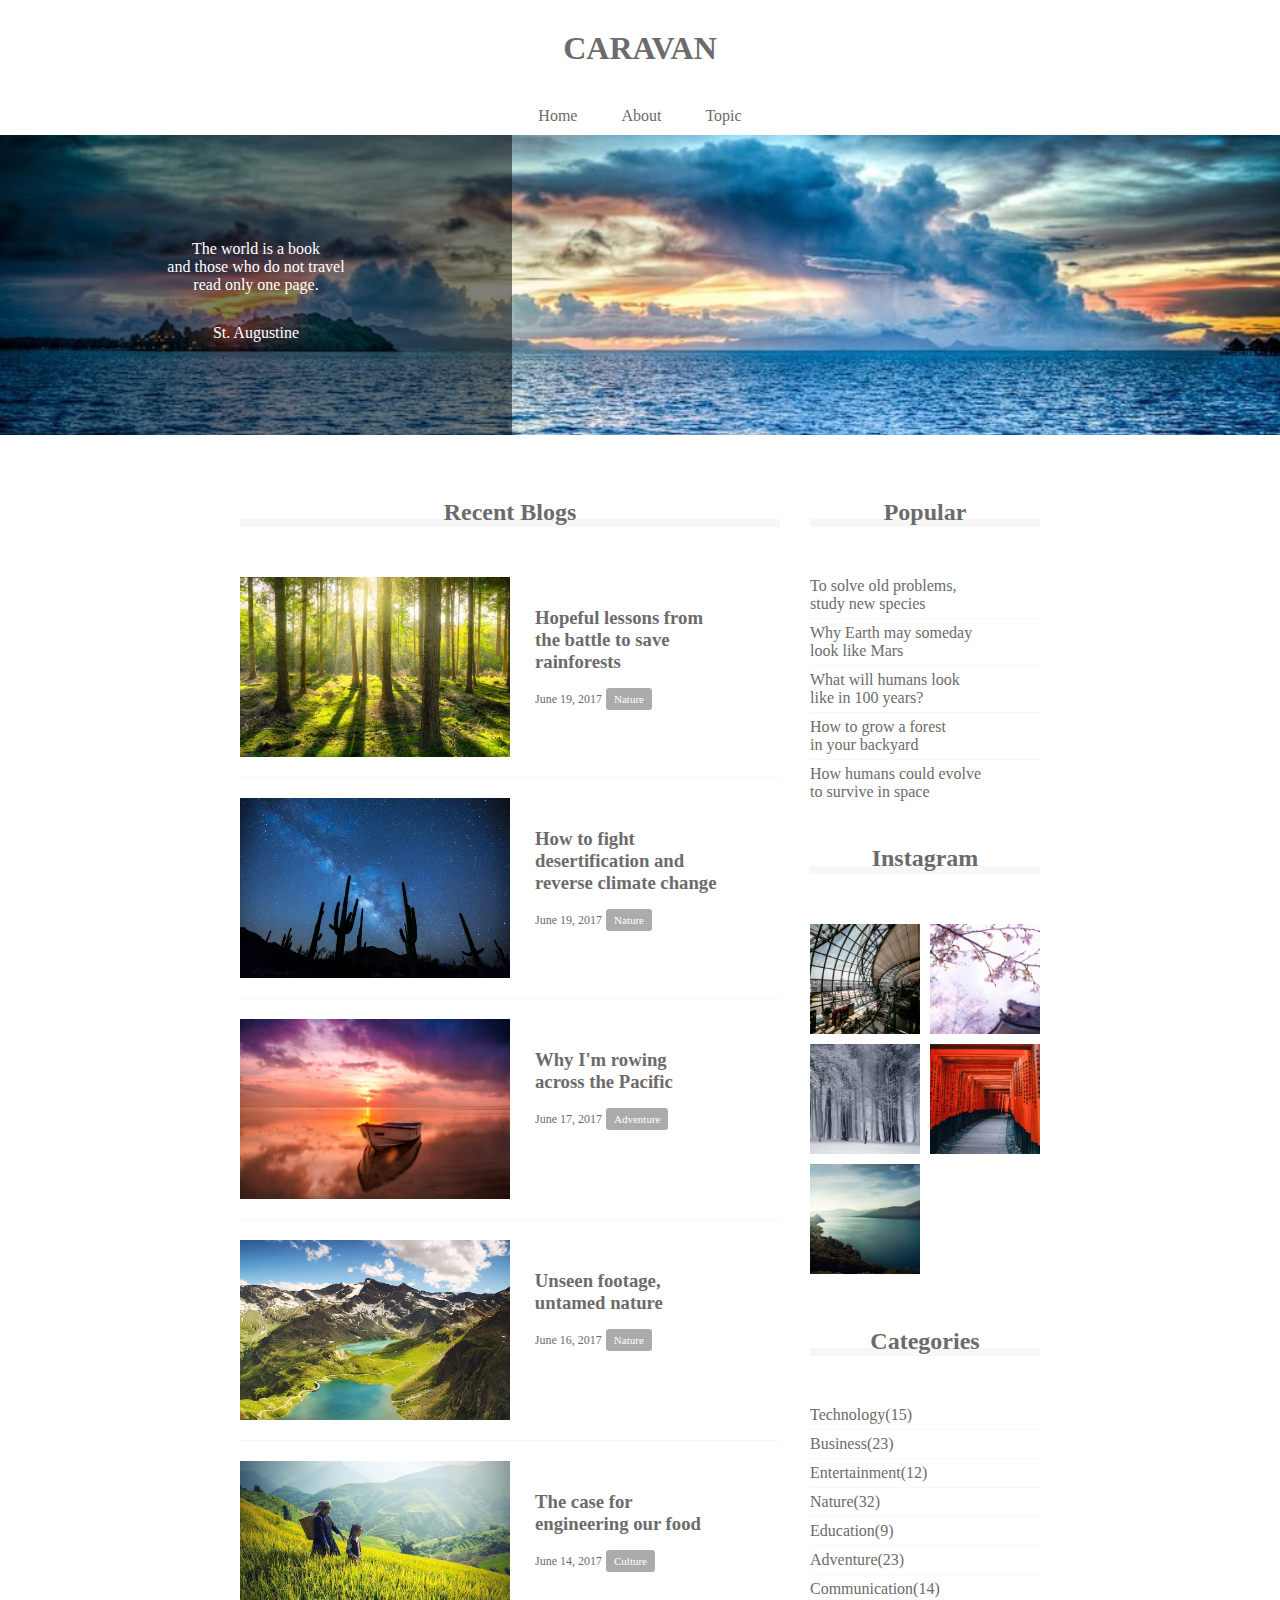
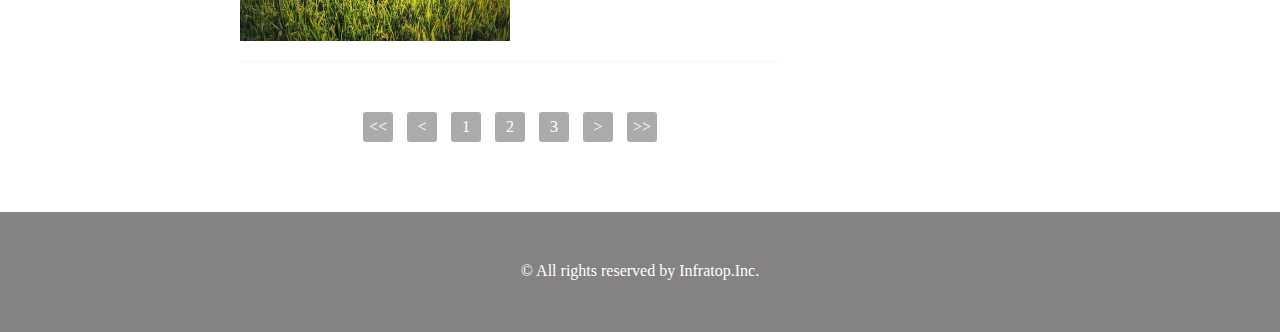
<file: index.html>
<!DOCTYPE html>
<html>
<head>
  <meta charset="UTF-8">
  <!-- CSSファイルの読み込み -->
  <link rel="stylesheet" href="style.css">
  <title>CARAVAN</title>
</head>
<body>

	<!-- header -->
	<header>
		<h1 class="headline">
		<a href="index.html">CARAVAN</a>
		</h1>
	</header>
	<nav>
		<ul class="nav-list">
			<li class="nav-list-item">
				<a href="index.html">Home</a>
			</li>
			<li class="nav-list-item">About</li>
			<li class="nav-list-item">Topic</li>
		</ul>
	</nav>
	<!-- main-visual用のdiv -->
	<div class="main-visual">
	<div class="main-visual-content">
	<!-- pタグ(と文字)を追加 -->
	<p class="main-visual-text">
		The world is a book<br>
        and those who do not travel<br>
        read only one page.
	</p>
	<p class="main-visual-name">
		St. Augustine
	</p>
	</div>
</div>
	<!-- main -->
	<main class="clearfix">
		<section class="blog">
			<h2 class="blog-headline">Recent Blogs</h2>
			<div class="blog-box">
			<div class="blog-item clearfix">
				<img class="blog-image" src="img/forest.jpg">
				<section class="blog-text">
					<h3 class="blog-text-headline">
						<a href="single.html">
						 Hopeful lessons from<br>
              				the battle to save<br>
              				rainforests
						</a>
					</h3>
					<p class="blog-date">June 19, 2017</p>
					<span class="category">Nature</span>
				</section>
			</div><!-- blog-item clearfix-->
			<div class="blog-item clearfix">
				<img class="blog-image" src="img/desert.jpg">
				<section class="blog-text">
					<h3 class="blog-text-headline">
						<a href="single.html">
								 How to fight<br>
                desertification and<br>
                reverse climate change
						</a>
					</h3>
					<p class="blog-date">June 19, 2017</p>
					<span class="category">Nature</span>
				</section>
			</div><!-- blog-item clearfix-->
			<div class="blog-item clearfix">
				<img class="blog-image" src="img/sunset.jpg">
				<section class="blog-text">
					<h3 class="blog-text-headline">
						<a href="single.html">
				Why I'm rowing<br>
                across the Pacific
						</a>
					</h3>
					<p class="blog-date">June 17, 2017</p>
					<span class="category">Adventure</span>
				</section>
			</div><!-- blog-item clearfix-->
			<div class="blog-item clearfix">
				<img class="blog-image" src="img/italy.jpg">
				<section class="blog-text">
					<h3 class="blog-text-headline">
						<a href="single.html">
					 Unseen footage,<br>
                untamed nature
						</a>
					</h3>
					<p class="blog-date">June 16, 2017</p>
					<span class="category">Nature</span>
				</section>
			</div><!-- blog-item clearfix-->
					<div class="blog-item clearfix">
				<img class="blog-image" src="img/asia.jpg">
				<section class="blog-text">
					<h3 class="blog-text-headline">
						<a href="single.html">
	  The case for<br>
                engineering our food
						</a>
					</h3>
					<p class="blog-date">June 14, 2017</p>
					<span class="category">Culture</span>
				</section>
			</div><!-- blog-item clearfix-->
		</div><!--blog-box-->

		<div class="pagination">
			<p><<</p>
			<p><</p>
			<p>1</p>
			<p>2</p>
			<p>3</p>
			<p>></p>
			<p>>></p>
		</div>

		</section>
		<div class="sidebar">
		<section class="popular">
			<h2 class="sidebar-headline">Popular</h2>
			<div class="sidebar-contents">
				<p class="popular-text">To solve old problems,<br>study new species</p>
				<p class="popular-text">Why Earth may someday<br>look like Mars</p>
				<p class="popular-text">What will humans look<br>like in 100 years?</p>
				<p class="popular-text">How to grow a forest<br>in your backyard</p>
				<p class="popular-text">How humans could evolve<br>to survive in space</p>
			</div>
		</section>
		<section class="instagram">
			<h2 class="instagram-headline">Instagram</h2>
			<div class="sidebar-contents clearfix">
				<div class="instagram-box"></div>
				<div class="instagram-box"></div>
				<div class="instagram-box"></div>
				<div class="instagram-box"></div>
				<div class="instagram-box"></div>
			</div>
		</section>
		<section class="categories">
			<h2 class="categories-headline">Categories</h2>
			<div class="sidebar-contents">
				<p class="categories-text">Technology(15)</p>
				<p class="categories-text">Business(23)</p>
				<p class="categories-text">Entertainment(12)</p>
				<p class="categories-text">Nature(32)</p>
				<p class="categories-text">Education(9)</p>
				<p class="categories-text">Adventure(23)</p>
				<p class="categories-text">Communication(14)</p>
			</div>
		</section>
		</div>
	</main>

	<!-- footer -->
	<footer>
		<p class="footer-text">© All rights reserved by Infratop.Inc.</p>
	</footer>

</body>
</html>
</file>
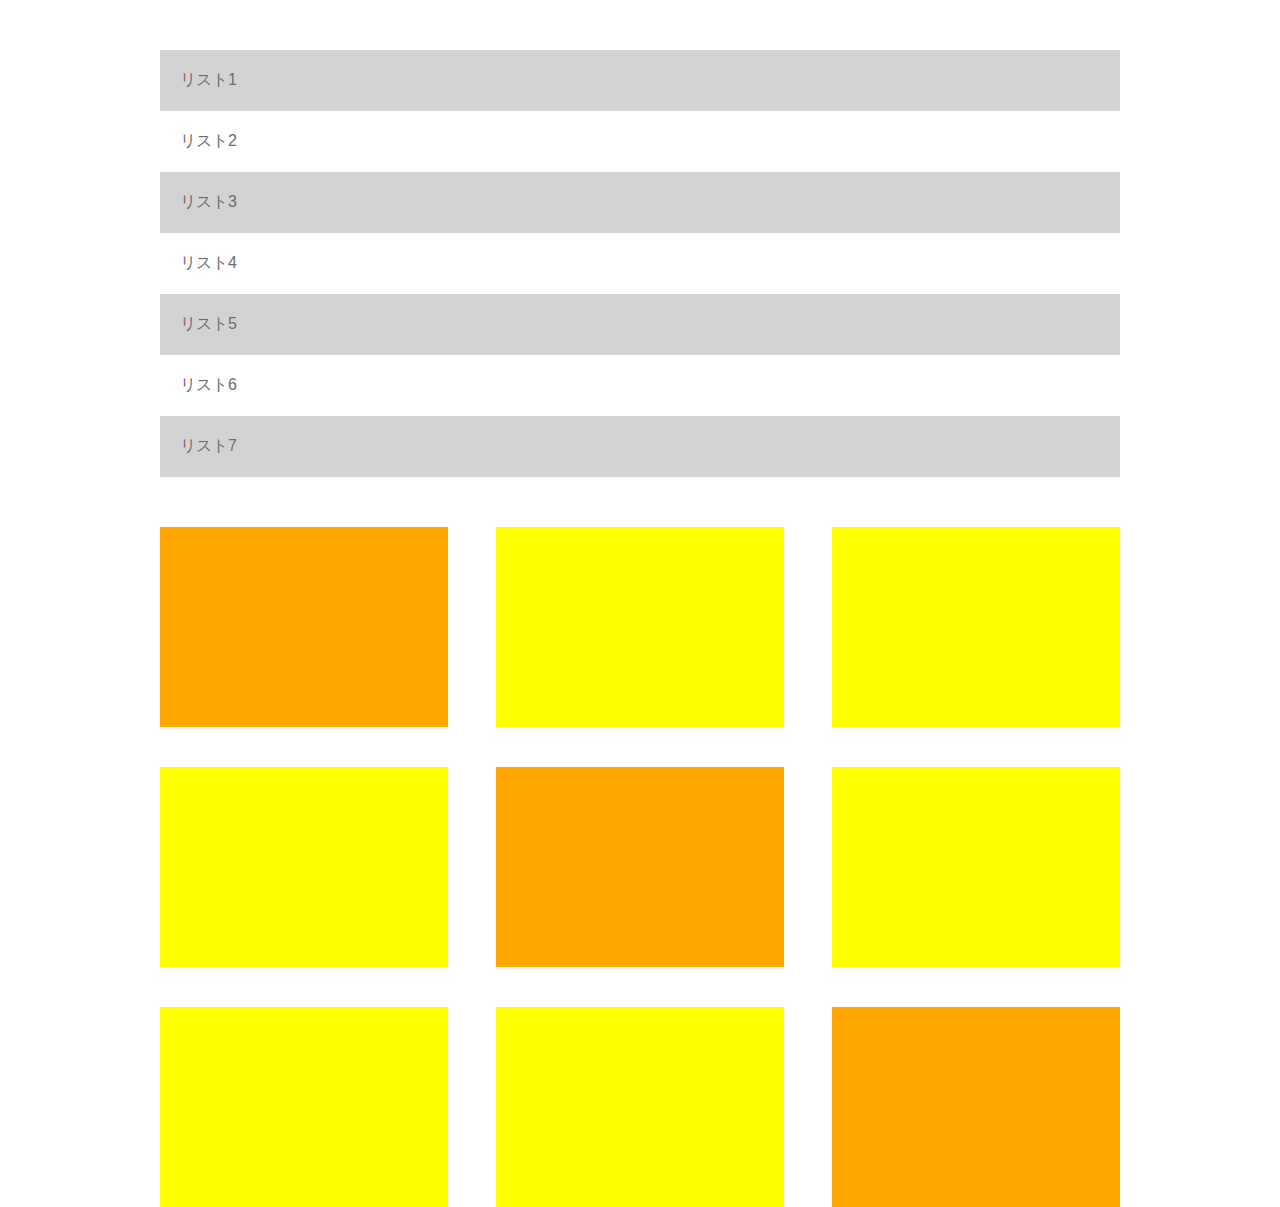
<file: chapter7_exercise/index.html>
<!DOCTYPE html>
<html>
<head>
  <meta charset="UTF-8">
  <!-- CSSファイルの読み込み -->
  <link rel="stylesheet" href="style.css">
  <title></title>
</head>
<body>
<main>

<section class="list">
	<ul>
		<li>リスト1</li>
		<li>リスト2</li>
		<li>リスト3</li>
		<li>リスト4</li>
		<li>リスト5</li>
		<li>リスト6</li>
		<li>リスト7</li>
	</ul>
</section>



<section class="boxes ">

<div class="one clearfix">
	<div class="box"></div>
	<div class="box"></div>
	<div class="box"></div>
</div>

<div class="two clearfix">
	<div class="box"></div>
	<div class="box"></div>
	<div class="box"></div>
</div>

<div class="three clearfix">
	<div class="box"></div>
	<div class="box"></div>
	<div class="box"></div>
</div>

</section>

</main>


</body>
</html>
</file>
<file: style.css>
/* ブラウザがそれぞれ持っているCSSをリセットするため */
* {
  margin: 0;
  padding: 0;
  box-sizing: border-box;
  color:#6c6b6b;
}

a {
	text-decoration:none;
}

/* clearfixを追加 */
.clearfix::after {
  content: "";
  display: block;
  clear: both;
}

header {
	width:90%; /* 横幅いっぱい */
	padding: 15px 0;
	margin:15px auto;
	text-align:center;
}


/* headerタグ内のheadlineクラスにのみ反映される */
header .headline{
	font-size:32px;
}

.nav-list {
	text-align:center;
	padding:10px 0;
	margin:0 auto;
}

.nav-list-item {
	list-style:none;
	display:inline-block;
	margin: 0 20px;
}

.main-visual {
	width:100%; /* 横幅 */
	height:300px; /* 高さ */
	background-image:url(img/mv.jpg);
	background-size:cover; /* 縦横比を維持したまま表示領域を覆うように表示 */
	background-position:center;
}

.main-visual-content {
	width: 40%; /* 横幅を指定 */
	height: 300px;/* 親の高さに揃える */
	background-color:rgba(0,0,0,0.5); /*背景色を半透明の黒にする*/
	text-align:center;/*文字を真ん中に寄せる*/
	padding-top:105px;/*上側の内側の余白で垂直方向の位置を調整*/
}

.main-visual-text {
	color: #fff; /*文字色を白に変更*/
}

.main-visual-name {
	margin-top:30px; /*上側の外側の余白*/
	color: #fff; /*文字色を白に変更*/
}

main {
	width:800px; /* 横幅 */
	margin: 0 auto;/* 中央寄せ（余白がないとできない） */
  	padding:70px 0;
}

.blog {
	width: 540px;
	float:left; /* 要素を左揃えで並べる */
	margin-right:30px;/*箱の右側の余白*/
}

.blog-headline {
	border-bottom:8px solid #f7f7f7;
	text-align: center;
	line-height: 0.6;
}

.blog-item {
	padding-bottom:20px;
	margin-bottom:20px;
	border-bottom:1px solid #f7f7f7;
}

.blog-image {
	height:180px;
	float:left;
}


.blog-text {
	padding-top:30px;
	padding-left:25px;
	float:left;
}

.blog-text-headline {
	padding-bottom:15px;
}

.blog-date {
	font-size: 12px;
	display: inline-block;
}

.blog-box {
	padding-top:50px;
}

.pagination {
	text-align:center;
	margin-top:50px;
}

.pagination p{
	width:30px;
	height:30px;
	display:inline-block;
	color:white;
	background-color: #acabab;
	border-radius: 3px;
	margin:0px 5px;
	line-height: 30px
}

.category {
	display: inline-block;
	padding: 5px 8px;
	background-color: #acabab;
	border-radius:3px;
	color: #fff;
	font-size: 11px;
}

.sidebar {
	width: 230px;
	float:left; /* 要素を左揃えで並べる */
}

.sidebar-headline, .instagram-headline, .categories-headline {
	border-bottom: 8px solid #f7f7f7;
	text-align: center;
	line-height:0.6;
}

.sidebar-contents {
	padding: 50px 0;
}

.popular-text, .categories-text {
	padding-bottom: 5px;
	border-bottom: 1px solid #f7f7f7;
	margin-bottom: 5px;
}

.popular-text:last-child, .categories-text:last-child {
	margin:0;
	padding:0;
	border: none;
}

.instagram-box {
	float: left;
	width:110px;
	padding-top:110px;
	background-size:cover;
	background-position: center;
}


.instagram-box:nth-child(odd) {
 margin: 0 10px 10px 0;
}

.instagram-box:nth-child(1) {
 background-image: url(img/airport.jpg);
}

.instagram-box:nth-child(2) {
 background-image: url(img/japan.jpg);
}

.instagram-box:nth-child(3) {
 background-image: url(img/snow.jpg);
}

.instagram-box:nth-child(4) {
 background-image: url(img/japan2.jpg);
}

.instagram-box:nth-child(5) {
 background-image: url(img/lake.jpg);
}

.instagram-box:nth-child(6) {
 background-image: url(img/road.jpg);
}


footer {
	width:100%; /* 横幅 */
	height:120px; /* 高さ */
	text-align:center;
	padding:50px 0;
	background-color:#848282;
}

.footer-text {
	color: #fff;
}
</file>
<file: chapter7_exercise/style.css>
/* ブラウザがそれぞれ持っているCSSをリセットするため */
* {
  margin: 0;
  padding: 0;
  box-sizing: border-box;
  color:#6c6b6b;
}

.clearfix::after {
  content: "";
  display: block;
  clear: both;
}

main {
	width:960px;
	margin:0 auto;
}

ul {
	padding:50px 0;
	list-style: none
}

ul li:nth-child(odd){
	background-color: lightgray;

}

li {
	padding:20px;
	font-family: sans-serif;
}


.box:nth-child(1), .box:nth-child(2){
	margin-right:5%;
}

.box {
	width:30%;
	height:200px;
	background-color: yellow;
	float:left;
}

.one , .two{
	margin-bottom: 40px
}



.one .box:nth-child(1),.two .box:nth-child(2),.three .box:nth-child(3){
	background-color: orange
}
</file>
